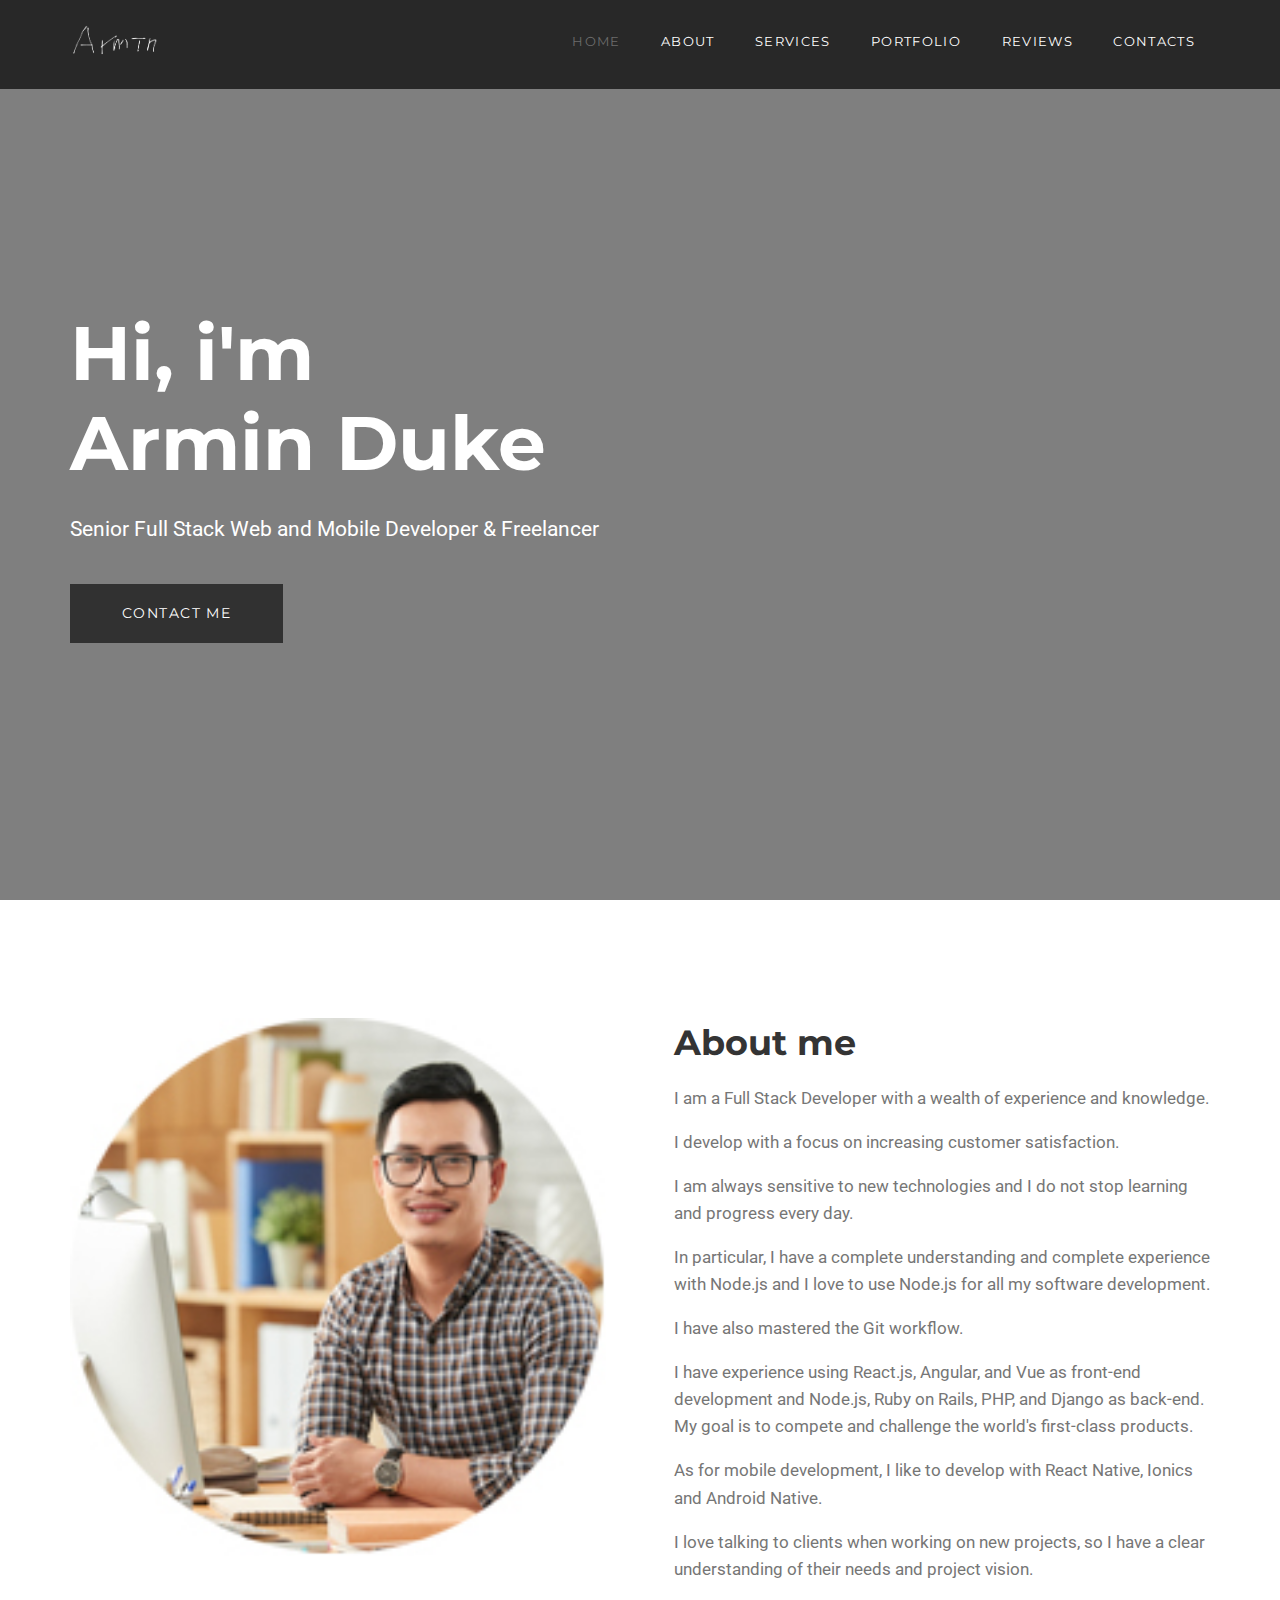
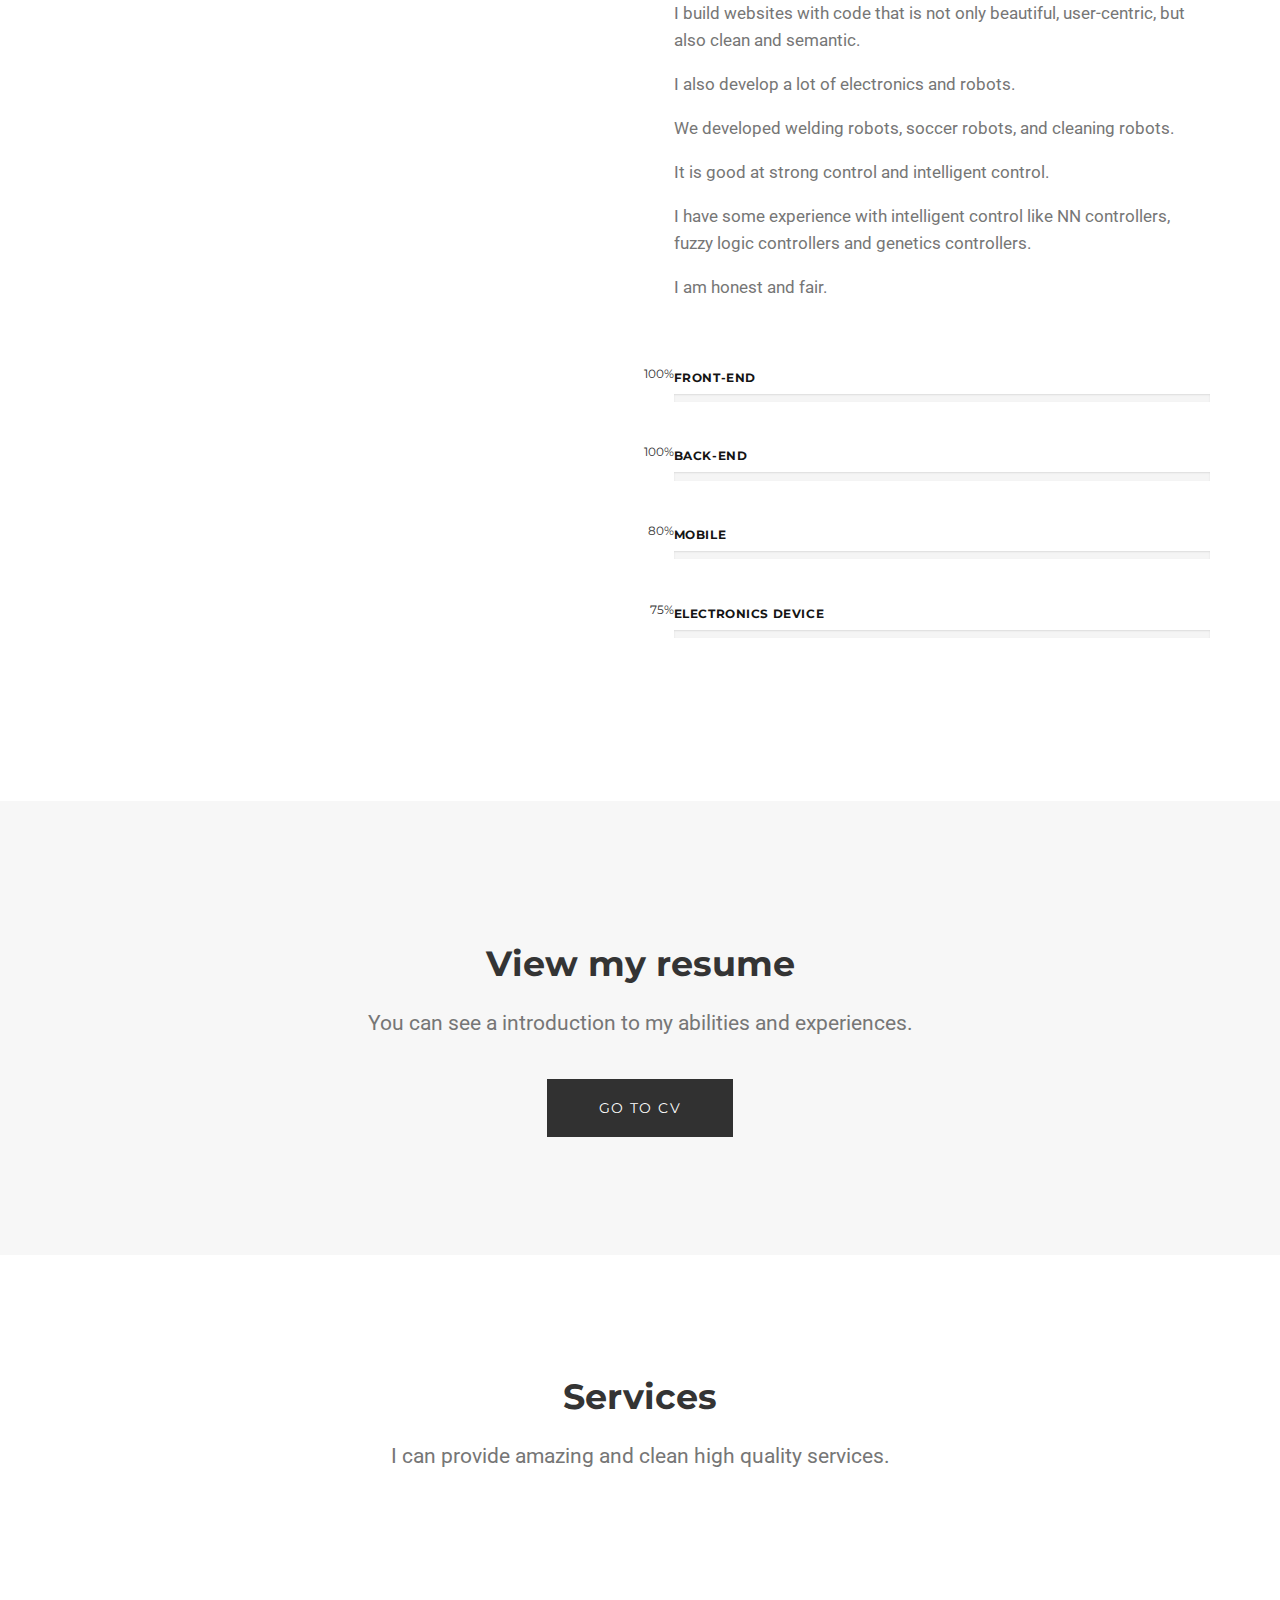
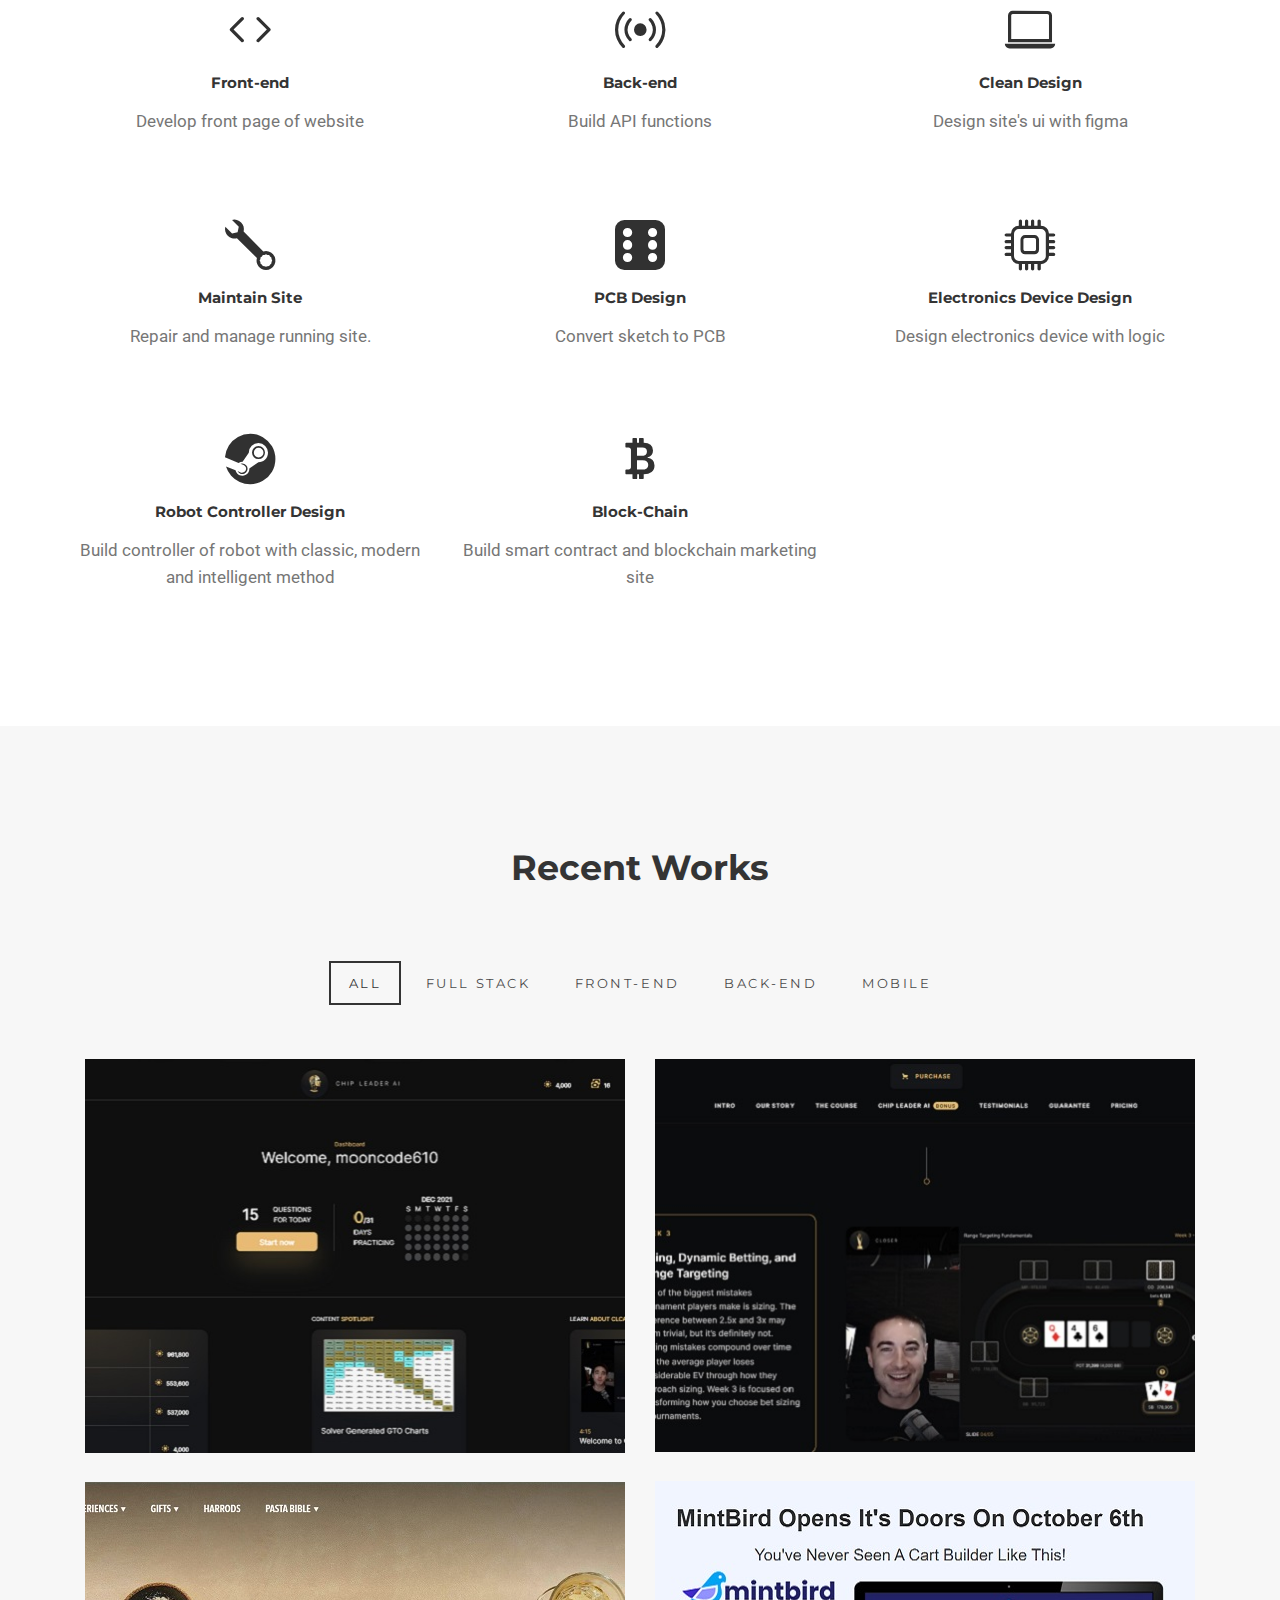
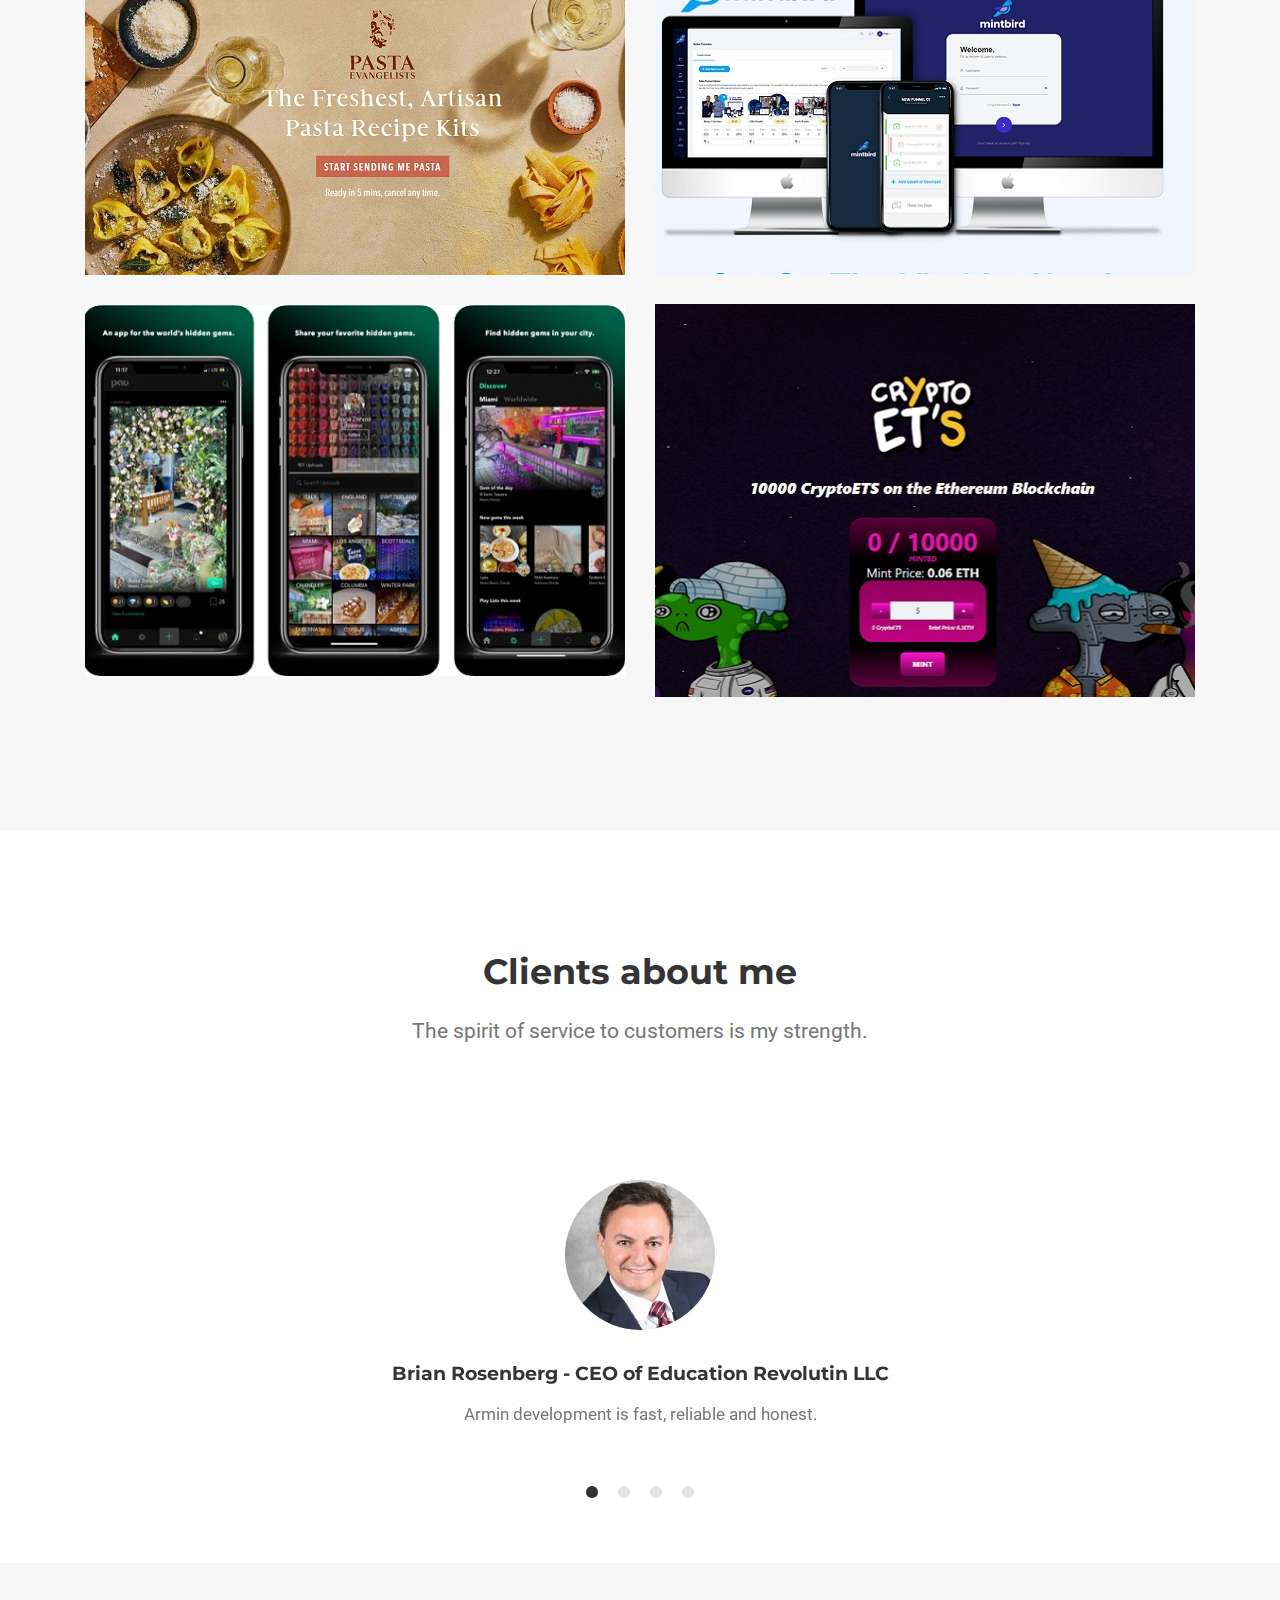
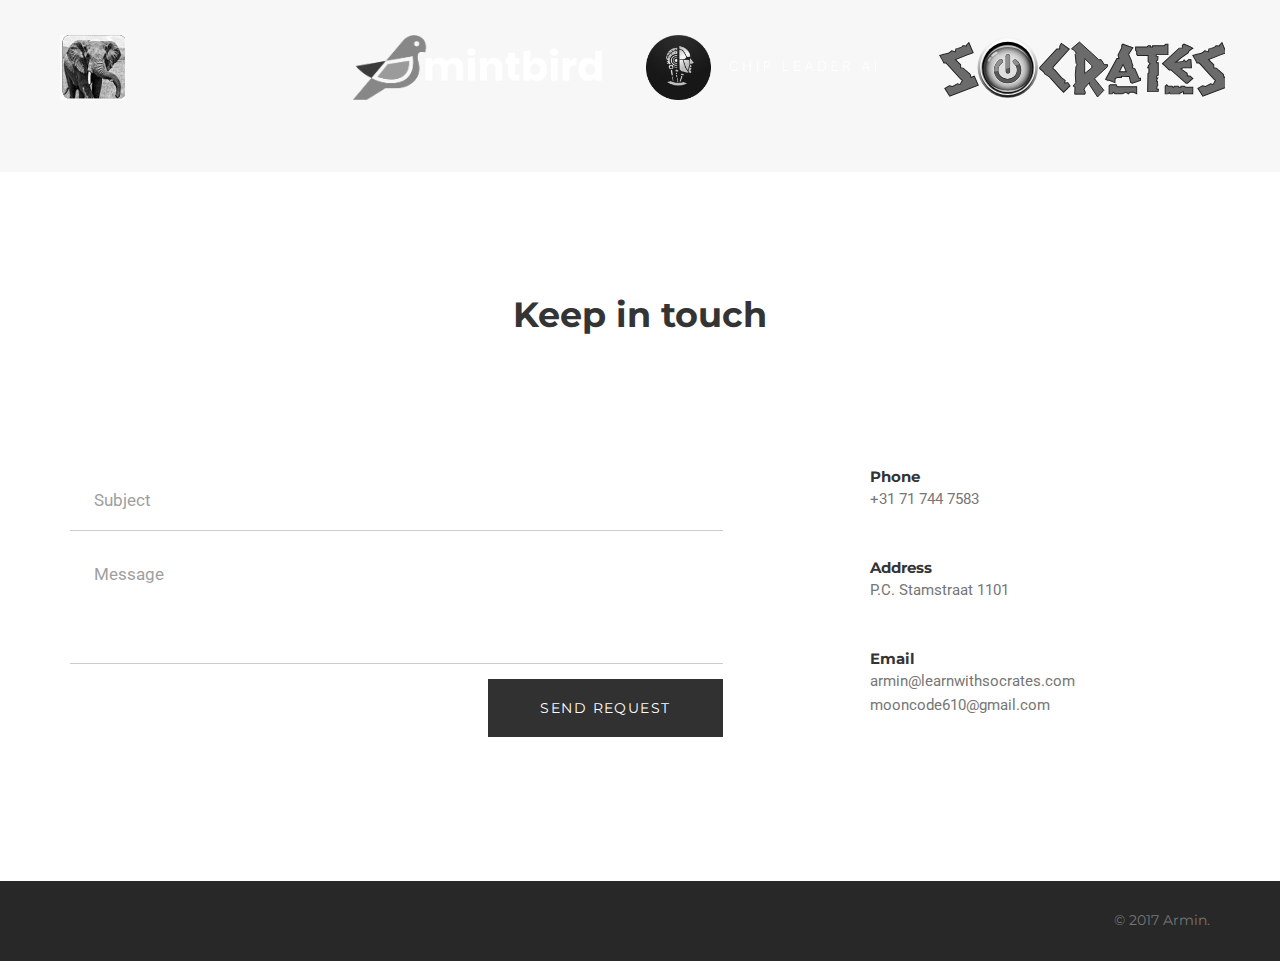
<file: index - Copy.html>
<!DOCTYPE HTML>
<html>
<head>
<meta  charset="utf-8">
<meta name="viewport" content="width=device-width, initial-scale=1">
<title>Armin Duke - Personal template</title> 

<!-- Favicons -->

<link rel="shortcut icon" href="favicon.png">
<link rel="apple-touch-icon" href="apple-touch-icon.png">
<link rel="apple-touch-icon" sizes="72x72" href="apple-touch-icon-72x72.png">
<link rel="apple-touch-icon" sizes="114x114" href="apple-touch-icon-114x114.png">

<!-- Fonts -->

<link href="https://fonts.googleapis.com/css?family=Roboto" rel="stylesheet">
<link href="https://fonts.googleapis.com/css?family=Montserrat:400,700" rel="stylesheet">

<!-- Styles -->

<link href="css/style.css" rel="stylesheet"  media="screen">

<!-- Icons -->
<link rel="stylesheet" href="https://cdn.jsdelivr.net/npm/bootstrap-icons@1.7.0/font/bootstrap-icons.css">

</head>
<body>

  <!-- Loader -->

  <div class="loader">
    <div class="spinner">
    <div class="double-bounce1"></div>
    <div class="double-bounce2"></div>
  </div>
  </div>

  <div id="layout" class="layout">
  
    <!-- Header -->

    <header id="top" class="navbar js-navbar-affix">
      <div class="container">
        <div class="navbar-header">
          <button type="button" class="navbar-toggle collapsed" data-toggle="collapse" data-target="#navbar-collapse">
            <span class="sr-only">Toggle navigation</span>
            <span class="icon-bar"></span>
            <span class="icon-bar"></span>
            <span class="icon-bar"></span>
          </button>
          <a href="#layout" class="brand js-target-scroll">
            <img class="brand-img-white"  alt="" src="img/logo.png" style="width: 110px;">
          </a>
        </div>
        <div class="collapse navbar-collapse" id="navbar-collapse"> 
          <ul class="nav navbar-nav navbar-right">
            <li class="active"><a href="#layout">Home</a></li>
            <li><a href="#about">About</a></li>
            <li><a href="#services">Services</a></li>  
            <li><a href="#portfolio">Portfolio</a></li>
            <li><a href="#reviews">Reviews</a></li>
            <li><a href="#contacts">Contacts</a></li>
          </ul>
        </div>
      </div>
    </header>

    <!-- Home -->
    
    <main id="home" class="masthead masked" data-stellar-background-ratio="0.8">
      <div class="opener rel-1">
        <div class="container">
          <h1>Hi, i'm <br>Armin Duke</h1>
          <p class="lead-text wow fadeInUp">Senior Full Stack Web and Mobile Developer &amp; Freelancer</p>
          <div class="control">
            <a href="#request" class="btn wow fadeInUp" data-wow-delay="0.2s" data-toggle="modal">Contact me</a>
          </div>
        </div>
      </div>
    </main>

    <!-- Content -->

    <div class="content">

      <!-- About  -->

      <section id="about" class="about section">
        <div class="container">
          <div class="row-padding row-columns row">
            <div class="col-padding column col-md-6 col-md-push-6">
            <h2 class="section-title">About me</h2>
            <p>I am a Full Stack Developer with a wealth of experience and knowledge.</p>
            <p>I develop with a focus on increasing customer satisfaction.</p>
            <p>I am always sensitive to new technologies and I do not stop learning and progress every day.</p>
            <p>In particular, I have a complete understanding and complete experience with Node.js and I love to use Node.js for all my software development.</p>
            <p>I have also mastered the Git workflow.</p>
            <p>I have experience using React.js, Angular, and Vue as front-end development and Node.js, Ruby on Rails, PHP, and Django as back-end. My goal is to compete and challenge the world's first-class products.</p>
            <p>As for mobile development, I like to develop with React Native, Ionics and Android Native.</p>
            <p>I love talking to clients when working on new projects, so I have a clear understanding of their needs and project vision.</p>
            <p>I build websites with code that is not only beautiful, user-centric, but also clean and semantic.</p>
            <p>I also develop a lot of electronics and robots.</p>
            <p>We developed welding robots, soccer robots, and cleaning robots.</p>
            <p>It is good at strong control and intelligent control.</p>
            <p>I have some experience with intelligent control like NN controllers, fuzzy logic controllers and genetics controllers.</p>
            <p>I am honest and fair.</p>
            <div class="skills-bar">
              <div class="progress-bar-title">Front-End</div>
              <div class="progress">
                <div class="progress-bar" data-width="100">
                  <span>100%</span>
                </div>
              </div>
              <div class="progress-bar-title">Back-End</div>
              <div class="progress">
                <div class="progress-bar" data-width="100">
                  <span>100%</span>
                </div>
              </div>
              <div class="progress-bar-title">Mobile</div>
              <div class="progress">
                <div class="progress-bar" data-width="80">
                  <span>80%</span>
                </div>
              </div>
              <div class="progress-bar-title">Electronics Device</div>
              <div class="progress">
                <div class="progress-bar" data-width="75">
                  <span>75%</span>
                </div>
              </div>
            </div>
            
          </div>
            <div class="col-padding column col-md-6 col-md-pull-6">
              <img alt="" class="img-responsive" src="img/about.jpg" style="height:538px;">
            </div>
          </div>
        </div>
      </section>

      <!-- Resume -->

      <section id="resume" class="resume text-center  bgc-light section">
        <div class="container">
          <div class="row">
            <div class="text-center col-md-8 col-md-offset-2">
              <h2 class="section-titler">View my resume</h2>
              <p class="lead-text">You can see a introduction to my abilities and experiences.</p>
            </div>
          </div> 
        <div class="section-buttons section-body-sm">
          <a href="#" class="btn">Go to CV</a>
          </div>
        </div>
      </section>

      <!-- Services -->

      <section id="services" class="services section">
        <div class="container">
          <div class="row">
            <div class="text-center col-md-8 col-md-offset-2">
              <h2 class="section-title">Services</h2>
              <p class="lead-text">I can provide amazing and clean high quality services.</p>
            </div>
          </div> 
        <div class="section-body">
          <div class="row-columns row">
          <div class="column col-md-4">
            <i class="text-primary icon bi bi-code"></i>
            <h4>Front-end</h4>
            <p>Develop front page of website</p>
          </div>
          <div class="column col-md-4">
             <i class="text-primary icon bi bi-broadcast"></i>
             <h4>Back-end</h4>
               <p>Build API functions</p>
          </div>
          <div class="column col-md-4">
            <i class="text-primary icon bi bi-laptop"></i>     
            <h4>Clean Design</h4>
              <p>Design site's ui with figma</p>
          </div>
          <div class="column col-md-4">
            <i class="text-primary icon bi bi-wrench"></i>
            <h4>Maintain Site</h4>
            <p>Repair and manage running site.</p>
          </div>
          <div class="column col-md-4">
             <i class="text-primary icon bi bi-dice-6-fill"></i>
             <h4>PCB Design</h4>
               <p>Convert sketch to PCB</p>
          </div>
          <div class="column col-md-4">
            <i class="text-primary icon bi bi-cpu "></i>     
            <h4>Electronics Device Design</h4>
              <p>Design electronics device with logic</p>
          </div>
          <div class="column col-md-4">
            <i class="text-primary icon bi bi-steam"></i>     
            <h4>Robot Controller Design</h4>
              <p>Build controller of robot with classic, modern and intelligent method</p>
          </div>
          <div class="column col-md-4">
            <i class="text-primary icon bi bi-currency-bitcoin"></i>     
            <h4>Block-Chain</h4>
              <p>Build smart contract and blockchain marketing site</p>
          </div>
        </div>
          </div>
        </div>
      </section>  

      <!-- Portfolio -->

      <section id="portfolio" class="portfolio bgc-light section">
        <div class="container">
          <div class="row">
            <div class="text-center col-md-8 col-md-offset-2">
              <h2 class="section-title">Recent Works</h2>
            </div>
          </div> 
          <ul class="filter">
            <li class="active"><a href="#" data-filter="*">All</a></li>
            <li><a href="#" data-filter=".fullstack">Full Stack</a></li>
            <li><a href="#" data-filter=".front-end">Front-End</a></li>
            <li><a href="#" data-filter=".back-end">Back-End</a></li>
            <li><a href="#" data-filter=".mobile">Mobile</a></li>
          </ul>
          <div class="isotope js-gallery">
            <div class="isotope-item fullstack">
              <a href="img/portfolio/1.jpg" title="Pocker Teaching Site">
                <figure class="showcase-item">
                  <div class="showcase-item-thumbnail"><img alt="" src="img/portfolio/1.jpg"></div>
                  <figcaption class="showcase-item-hover">
                    <div class="showcase-item-info">
                      <div class="showcase-item-category">Pocker Teaching Site</div>
                      <div class="showcase-item-title">Full Stack</div>
                    </div>
                  </figcaption>
                </figure>
              </a>
              </div>
              <div class="isotope-item back-end">
                <a href="img/portfolio/2.jpg" title="Pocker Game Site">
                  <figure class="showcase-item">
                    <div class="showcase-item-thumbnail"><img alt="" src="img/portfolio/2.jpg"></div>
                    <figcaption class="showcase-item-hover">
                      <div class="showcase-item-info">
                        <div class="showcase-item-category">Pocker Game Site</div>
                        <div class="showcase-item-title">Back-End</div>
                      </div>
                    </figcaption>
                  </figure>
                </a>
              </div>  
              <div class="isotope-item front-end">
                <a href="img/portfolio/3.jpg" title="Cart Building Site">
                  <figure class="showcase-item">
                    <div class="showcase-item-thumbnail"><img alt="" src="img/portfolio/3.jpg"></div>
                    <figcaption class="showcase-item-hover">
                      <div class="showcase-item-info">
                        <div class="showcase-item-category">Cart Building Site</div>
                        <div class="showcase-item-title">Front-End</div>
                      </div>
                    </figcaption>
                  </figure>
                </a>
              </div>
              <div class="isotope-item front-end">
                <a href="img/portfolio/4.jpg" title="Pasta Cooking">
                  <figure class="showcase-item">
                    <div class="showcase-item-thumbnail"><img alt="" src="img/portfolio/4.jpg"></div>
                    <figcaption class="showcase-item-hover">
                      <div class="showcase-item-info">
                        <div class="showcase-item-category">Pasta Cooking</div>
                        <div class="showcase-item-title">Front-End</div>
                      </div>
                    </figcaption>
                  </figure>
                </a>
              </div>
              <div class="isotope-item fullstack">
                <a href="img/portfolio/5.jpg" title="Virtual Sport">
                  <figure class="showcase-item">
                    <div class="showcase-item-thumbnail"><img alt="" src="img/portfolio/5.jpg"></div>
                    <figcaption class="showcase-item-hover">
                      <div class="showcase-item-info">
                        <div class="showcase-item-category">Virtual Sport</div>
                        <div class="showcase-item-title">Full Stack</div>
                      </div>
                    </figcaption>
                  </figure>
                </a>
              </div>
              <div class="isotope-item mobile">
                <a href="img/portfolio/6.jpg" title="The Pao App">
                  <figure class="showcase-item">
                    <div class="showcase-item-thumbnail"><img alt="" src="img/portfolio/6.jpg"></div>
                    <figcaption class="showcase-item-hover">
                      <div class="showcase-item-info">
                        <div class="showcase-item-category">The Pao App</div>
                        <div class="showcase-item-title">Mobile</div>
                      </div>
                    </figcaption>
                  </figure>
                </a>
              </div>
            </div>
          </div>
        </section>

      <!-- Reviews -->
        
      <section id="reviews" class="reviews text-center section">
        <div class="container">
          <div class="row">
            <div class="text-center col-md-8 col-md-offset-2">
              <h2 class="section-title">Clients about me</h2>
              <p class="lead-text">The spirit of service to customers is my strength.</p>
            </div>
          </div>
          <div class="section-body">
            <div class="row">
              <div class="review-carousel carousel">
                <div class="review">
                  <div class="text-center">
                    <img alt="" class="img-circle" src="img/reviews/1.jpg">
                    <h3>Brian Rosenberg - CEO of Education Revolutin LLC</h3>
                    <div class="col-md-6 col-md-offset-3">
                      <p>Armin development is fast, reliable and honest.</p>
                    </div>
                  </div>
                </div>
                <div class="review">
                  <div class="text-center">
                    <img alt="" class="img-circle" src="img/reviews/2.jpg">
                    <h3>Jenna Bissel - CTO of Electric Bench</h3>
                    <div class="col-md-6 col-md-offset-3">
                      <p>I'm happy to have met a developer like Armin.
                        He always puts out the perfect project</p>
                    </div>
                  </div>
                </div>
                <div class="review">
                  <div class="text-center">
                    <img alt="" class="img-circle" src="img/reviews/3.jpg">
                    <h3>Chad Nicely - President of Ever Suite</h3>
                    <div class="col-md-6 col-md-offset-3">
                      <p>His ability is difficult to express with the word Great.</p>
                    </div>
                  </div>
                </div>
                <div class="review">
                  <div class="text-center">
                    <img alt="" class="img-circle"  src="img/reviews/4.jpg">
                    <h3>Perry Belcher - CoFounder</h3>
                    <div class="col-md-6 col-md-offset-3">
                      <p>It has achieved amazing results in 3 months of doing things that other developers could not do even if it took 2 months.
                        <br />
                        It's my luck to meet Armin.
                        </p>
                    </div>
                  </div>
                </div>
              </div>
            </div>
          </div>
        </div>
      </section>

      <!-- Partners -->

      <section id="partners" class="partners text-center bgc-light section-sm">
        <div class="container">
          <div class="row">
            <div class="partners-carousel">
              <div class="partner">
                <img alt="" class="img-responsive center-block img-partner" src="img/partners/1.png">
              </div>
              <div class="partner ">
                <img alt="" class="img-responsive center-block img-partner" src="img/partners/2.png">
              </div>
              <div class="partner">
                <img alt="" class="img-responsive center-block img-partner" src="img/partners/3.png">
              </div>
              <div class="partner">
                <img alt="" class="img-responsive center-block img-partner" src="img/partners/4.svg">
              </div>
            </div>
          </div>
        </div>
      </section> 

      <!-- Contacts -->
        
      <section id="contacts" class="contacts section">
        <div class="container">
          <div class="row">
            <div class="text-center col-md-8 col-md-offset-2">
              <h2 class="section-title">Keep in touch</h2>
            </div>
          </div>
          <div class="section-body">
            <div class="row-columns row">
            <div class="column col-md-7">
              <!-- https://mail.google.com/mail/u/0/?fs=1&to=someone@example.com&su=SUBJECT&body=BODY&bcc=someone.else@example.com&tf=cm -->
            <form class="form-request js-ajax-form" action="https://mail.google.com/mail/u/0/" method="get">
              <div class="row">
                <div class="form-group col-md-12">
                  <input type="text" class="form-control" name="su" required placeholder="Subject">
                </div>
                <div class="form-group col-md-12">
                  <textarea class="form-control" rows="3" name="body" placeholder="Message"></textarea>
                </div>
                <div class="col-md-12 text-right">
                  <button type="submit" class="btn" data-text-hover="Submit">Send request</button>
                </div>
                <input type="hidden" class="form-control" name="to" value="mooncode610@gmail.com">
                <input type="hidden" class="form-control" name="fs" value="1">
                <input type="hidden" class="form-control" name="tf" value="cm">
              </div>
            </form>
            </div>
            <div class="column col-md-4 col-md-offset-1">
              <div class="contact-line">
                <div class="media-left">
                  <i class="text-primary icon ion-ios-telephone"></i>
                </div>
                <div class="media-right">
                  <h4>Phone</h4>
                  +31 71 744 7583
                </div>
              </div>
              <div class="contact-line">
                <div class="media-left">
                  <i class="text-primary icon ion-android-pin"></i>
                </div>
                <div class="media-right">
                  <h4>Address</h4>
                  P.C. Stamstraat 1101
                </div>
              </div>
              <div class="contact-line">
                <div class="media-left">
                  <i class="text-primary icon ion-email"></i>
                </div>
                <div class="media-right">
                  <h4>Email</h4>
                  armin@learnwithsocrates.com
                  <br />
                  mooncode610@gmail.com
                </div>
              </div>
            </div> 
            </div>
          </div>
        </div>
      </section>
    </div>

    <!-- Footer -->

    <footer id="footer" class="footer text-center text-left-md bgc-dark">
      <div class="container">
        <div class="row">
          <div class="col-md-5">
            <div class="social">
              <a href="#" class="fa fa-facebook"></a>
              <a href="#" class="fa fa-twitter"></a>
              <a href="#" class="fa fa-pinterest"></a>
              <a href="#" class="fa fa-youtube-play"></a>
            </div>
          </div>
          <div class="col-md-7 text-right-md">
            <div class="copy">
              © 2017 Armin. 
            </div>
          </div>
        </div>
      </div>
    </footer>
  </div>

  <!-- Modals -->

  <div id="request" class="modal fade" role="dialog">
    <div class="modal-dialog">
        <div class="modal-content">
          <div class="modal-header">
            <span class="close" data-dismiss="modal" aria-label="Close">&times;</span>
            <h2 class="modal-title">Contact me</h2>
          </div>
          <div class="modal-body text-center">
            <form class="form-request js-ajax-form" action="https://mail.google.com/mail/u/0/" method="get">
              <div class="row">
                <div class="form-group col-md-12">
                  <input type="text" class="form-control" name="su" required placeholder="Subject">
                </div>
                <div class="form-group col-md-12">
                  <textarea class="form-control" rows="3" name="body" placeholder="Message"></textarea>
                </div>
                <div class="col-md-12 text-right">
                  <button type="submit" class="btn" data-text-hover="Submit">Send request</button>
                </div>
                <input type="hidden" class="form-control" name="to" value="mooncode610@gmail.com">
                <input type="hidden" class="form-control" name="fs" value="1">
                <input type="hidden" class="form-control" name="tf" value="cm">
              </div>
            </form>
          </div>
        </div>
    </div>
  </div>

  <!-- Modals success -->

  <div id="success" class="modal modal-message fade" role="dialog">
    <div class="modal-dialog">
        <div class="modal-content">
          <div class="modal-header">
            <span class="close" data-dismiss="modal" aria-label="Close"><span aria-hidden="true">&times;</span></span>
            <h2 class="modal-title">Thank you</h2>
            <p class="modal-subtitle">Your message is successfully sent...</p>
          </div>
        </div>
    </div>
  </div>

  <!-- Modals error -->

  <div id="error" class="modal modal-message fade" role="dialog">
    <div class="modal-dialog">
        <div class="modal-content">
          <div class="modal-header">
            <span class="close" data-dismiss="modal" aria-label="Close"><span aria-hidden="true">&times;</span></span>
             <h2 class="modal-title">Sorry</h2>
            <p class="modal-subtitle"> Something went wrong </p>
          </div>
        </div>
    </div>
  </div>

<!-- Scripts -->

<script src="js/jquery.min.js"></script>
<script src="js/jquery.viewport.js"></script>
<script src="js/bootstrap.min.js"></script>
<script src="js/smoothscroll.js"></script>
<script src="js/wow.min.js"></script>
<script src="js/jquery.magnific-popup.min.js"></script>
<script src="js/owl.carousel.min.js"></script>
<script src="js/jquery.validate.min.js"></script>
<script src="js/isotope.pkgd.min.js"></script>
<script src="js/imagesloaded.pkgd.js"></script>
<script src="js/jquery.stellar.min.js"></script>
<script src="js/jquery.magnific-popup.min.js"></script>
<script src="js/interface.js"></script> 
<script src="js/gmail.js"></script>
</body>
</html>
</file>
<file: css/style.css>
/* ------------------------------------------------------------------------------

  Template Name: Larry.
  Description: Larry. - Personal Template
  Author: Murren
  Author URI: http://themeforest.net/user/murren20
  Version: 1.0
  
  1.  Global

      1.1 General
      1.2 Loader
      1.3 Typography
      1.4 Fields
      1.5 Buttons
      1.6 Icons
      1.7 Colors
      1.8 Backgrounds
      1.9 Content styles

  2.  Header 

      2.1 Brand
      2.2 Navigation
      2.3 Affix

  3.  Home
      3.1 Magnific popup
  4.  About
  5.  Services
  6.  Portfolio
  7.  Reviews

      7.1 Owl Carousel

  8.  Contacts
  9.  Footer
  10. Modals
  11. Responsive styles
      11.1 Min width 768px
      11.2 Min width 992px
      12.4 Min width 1200px

    
    
/*-------------------------------------------------------------------------------
  1. Global
-------------------------------------------------------------------------------*/



/* 1.1 General */



@import url('bootstrap.min.css');
/* @import url('font-awesome.min.css'); */
/* @import url('ionicons.min.css'); */
@import url('animate.css');
@import url('magnific-popup.css');
@import url('owl.carousel.css');
@import url('owl.transitions.css');

html{
  font-size: 87%;
  -webkit-font-smoothing: antialiased;
}

body{
  font-family: 'Roboto', sans-serif;
  font-size: 1em;
  font-weight: 400;
  line-height: 1.62;
  color:#767676;
}

::-webkit-scrollbar{
  width: 8px;
  height: 8px;
}

::-webkit-scrollbar-thumb {
  cursor: pointer;
  background: #313131;
}

::selection{
  background-color:#313131;
  color:#fff;
}

-webkit-::selection{
    background-color:#313131;
    color:#fff;
}

::-moz-selection{
    background-color:#313131;
    color:#fff;
}



/* 1.2 Loader */



.loader{
  position: fixed;
  overflow: hidden;
  z-index: 100;
  left: 0;
  top: 0;
  width: 100%;
  height: 100%;
  background:#fff;
  color:#fff;
  text-align: center;
}

.spinner {
  position: absolute;
  top: 50%;
  left: 50%;
  width: 50px;
  height: 50px;
  -webkit-transform: translate(-50%, -50%);
  -moz-transform: translate(-50%, -50%);
  -ms-transform: translate(-50%, -50%);
  -o-transform: translate(-50%, -50%);
  transform: translate(-50%, -50%);
}

.double-bounce1, .double-bounce2 {
  width: 100%;
  height: 100%;
  border-radius: 50%;
  background-color: #313131;
  opacity: 0.6;
  position: absolute;
  top: 0;
  left: 0;
  -webkit-animation: sk-bounce 2.0s infinite ease-in-out;
  animation: sk-bounce 2.0s infinite ease-in-out;
}

.double-bounce2 {
  -webkit-animation-delay: -1.0s;
  animation-delay: -1.0s;
}

@-webkit-keyframes sk-bounce {
  0%, 100% { -webkit-transform: scale(0.0) }
  50% { -webkit-transform: scale(1.0) }
}

@keyframes sk-bounce {
  0%, 100% { 
    transform: scale(0.0);
    -webkit-transform: scale(0.0);
  } 50% { 
    transform: scale(1.0);
    -webkit-transform: scale(1.0);
  }
}


/* 1.3 Typography */



h1,
.h1{ 
  font-family: 'Montserrat', sans-serif;
  font-weight: 700;
  font-size: 4.5em;
  line-height: 1.2;
  margin:0 0 0.3em;
}

h2,
.h2{ 
  font-family: 'Montserrat', sans-serif;
  position: relative;
  font-size: 2.1em;
  line-height: 1.4;
  font-weight: 700;
  color: #343434;
  margin-bottom: 0.5em;
}

h3,
.h3{
  font-family: 'Montserrat', sans-serif;
  font-size: 1.15em;
  line-height: 1.25;
  font-weight: 700;
  color:#343434;
  margin-top: 1.6em;
  margin-bottom: 0.8em;
}

h4,
.h4{
  font-family: 'Montserrat', sans-serif;
  font-size: 15px;
  line-height:1.4;
  font-weight: 700;
  color:#343434;
  margin:0;
}

ul,
ol {
  margin-top:0px;
  margin-bottom: 10px;
}

ul{
  list-style: none;
  padding-left: 0;
}

.inline-list li{

  margin-right: 20px;
}

ol li,
ul li{
  margin-top: 10px;
}

p{ 
  margin:0 0 1em 0;
}

a {
  color:#313131;
  -webkit-transition: color .3s ease-out;
       -o-transition: color .3s ease-out;
          transition: color .3s ease-out;
}

a:hover,
a:focus {
  color:#313131;
  outline: none;
}

a:focus{
  text-decoration: none;
}



/* 1.4 Fields */



.form-control,
textarea.form-control{
  font-size: 1em;
  color: #9F9F9F;
  border-radius: 0;
  padding: 1.4em 1.4em 1em;
  border-width: 0  0 1px 0;
  height: auto;
  -webkit-box-shadow:none;
          box-shadow:none;
  -webkit-transition: all .15s;
       -o-transition: all .15s;
          transition: all .15s;
}

.form-control:focus {
  border-color: #313131;
  outline: 0;
  -webkit-box-shadow:none;
          box-shadow:none;
}


textarea.form-control{
  padding-top: 1em;
  height: 7em;
  resize:none;
}

.form-control::-moz-placeholder {
  color: #9F9F9F;
  opacity: 1;
}

.form-control:-ms-input-placeholder {
  color: #9F9F9F;
}

.form-control::-webkit-input-placeholder {
  color: #9F9F9F
}

.form-control.error{
  border-color: #313131;
}

.input-group-btn{
  font-size: inherit;
}

.wobble-error{
  -webkit-animation: hvr-wobble-horizontal 1s ease-in-out 0s 1 normal;
           animation: hvr-wobble-horizontal 1s ease-in-out 0s 1 normal;
}


label.error{
  font-family: 'Montserrat', sans-serif;
  display: block;
  text-align: left;
  font-size: 0.8em;
  font-weight: 400;
  margin:10px 20px 0;
  color: #313131;
}



/* 1.5 Buttons */



.btn{
  font-family: 'Montserrat', sans-serif;
  font-weight: 400;
  font-size: 0.85em;
  letter-spacing: 0.1em;
  line-height: 1;
  position: relative;
  display: inline-block;
  background:#313131;
  border:2px solid #313131;
  padding:1.4em 3.5em 1.4em;
  border-radius: 0;
  text-decoration: none;
  color:#fff;
  text-transform: uppercase;
  -webkit-transition: background-color .3s ease-out;
       -o-transition: background-color .3s ease-out;
          transition: background-color .3s ease-out;
}

.btn .fa{
  font-size: 1.3em;
  margin-right: 5px;
  color: #fff;
}

.btn:focus{
  outline: none!important;
  -webkit-box-shadow:none;
  box-shadow: none;
}

.btn:hover,
.btn:focus{
  border-color:#313131;
  background-color:transparent;
  color: #313131;
}

.btn-b-primary{
  border-color:#313131;
  color: #313131;
  background-color:transparent;
}

.btn-b-primary:hover{
  background:#313131;
  color: #fff;
}

.btn-b-white{
  border-color:#fff;
  background-color:transparent;
}



/* 1.6 Icons */



.icon{
  font-size: 3em;
  line-height: 1;
}



/* 1.7 Colors */



.text-white{
  color:#fff;
}

.text-opacity{
  opacity: 0.7;
}

.text-dark{
  color:#343434;
}

.text-primary{
  color:#313131;
}



/* 1.8 Backgrouns */



.bgc-white{
  background-color: #fff;
}

.bgc-light{
  background-color: #f7f7f7;
}

.bgc-dark{
  background-color: #282828;
}

.bgc-primary{
  background-color:#313131;
}



/* 1.9 Content styles */



.layout{
  overflow: hidden;
}

.row-columns{
  margin-top: -4em;
}

.column{
  margin-top: 4em;
}

.row-padding{
  margin-left: -2em;
  margin-right: -2em;
}

.col-padding{
  padding-left: 2em;
  padding-right: 2em;
}

.section{
  padding: 7em 0;
}

.section-sm{
  padding: 4em 0;
}

.section-body{
  margin-top: 6.5em;
}

.section-body-sm{
  margin-top: 1em;
}

.section-title{
  margin-top: 0;
}

.section-buttons .btn{
  margin:0 0.7em;
}

.lead-text{
  font-size: 1.25em;
  line-height: 1.7em;
  margin-top: 0;
}

.masked{
  position: relative;
}

.masked:after{
  content:'';
  position: absolute;
  left:0;
  top:0;
  width:100%;
  height: 100%;
 background-color: rgba(0,0,0,0.5);
}

.rel-1{
  position: relative;
  z-index: 1;
}

.mobile *{
  background-attachment: scroll!important;
}
.img-partner {
  filter:grayscale(1);
  height:65px;
  margin:5px;
}
.img-partner:hover {
  filter:grayscale(0);
}
/* .owl-wrapper {
  display:flex !important; 
  align-items:center; 
  justify-content:center;
  width: unset !important;
} */

/*-------------------------------------------------------------------------------
  2. Header
-------------------------------------------------------------------------------*/



.navbar{
  position:absolute;
  z-index: 10;
  top:0;
  left:0;
  width: 100%;
  padding:1.3em 0;
  margin:0;
  border:0;
  border-radius: 0;
  background-color: #282828;
}

.navbar-header{
  margin-left: 0!important;
}

.navbar-toggle{
  margin-top: 0;
  margin-bottom: 0;
}

.navbar-toggle .icon-bar{
  background-color: #6c6c6c;
  height: 2px;
  width: 30px; 
}

.navbar-toggle .icon-bar + .icon-bar{
  margin-top: 5px;
}

.navbar-toggle.collapsed .icon-bar{
  background-color: #fff;
}

.navbar .navbar-collapse{
  border-top: 0;
  box-shadow: none;
}

@media (max-height: 320px ){
  .navbar .navbar-collapse{
    max-height: 240px;
  }
}



/* 2.1 Brand */



.brand{
  display: inline-block;
  text-align: center;
  color: white;
  font-size: 20px;
}

.brand:hover,
.brand:focus{
  text-decoration: none;
}



/* 2.2 Navigation */



.navbar-nav{
  font-family: 'Montserrat', sans-serif;
  font-size: 0.8em;
  letter-spacing: 0.1em;
  text-transform: uppercase;
  padding-top: 0.7em;
  margin:0;
}

.navbar-nav li{
  position: relative;
  margin-top: 0;
  -webkit-perspective: 2000px;
  perspective: 2000px;
  border-bottom: 1px solid rgba(255,255,255,0.05);
}

.navbar-nav li a{
  color: #fff;
  text-decoration: none;
  padding:12px 20px;
  -webkit-transition:background-color 0.3s;
  -o-transition:background-color 0.3s;
  transition:background-color 0.3s;
}

.navbar-nav li a:hover,
.navbar-nav li a:focus,
.navbar-nav .active > a{
  background-color: transparent;

}

.navbar-nav > li > a:hover,
.navbar-nav > .active > a{
  background-color: #313131;
}

.navbar-nav li ul{
  font-size: 14px;
}

.navbar-nav li li{
  border-bottom: 1px solid rgba(255,255,255,0.05);
}

.navbar-nav li li:last-child{
  border-bottom: 0;
}

.navbar-nav li li a{
  display: block;
  padding: 15px 20px;
  color: #adadad;
}

.navbar-nav li li a .fa{
  margin-right: 10px;
}

.navbar-nav li:hover{
  z-index: 1;
}

.navbar-nav li:hover > ul{
  opacity: 1;
  -webkit-transform: rotateY(0);
  -ms-transform: rotateY(0);
  -o-transform: rotateY(0);
  transform: rotateY(0);
}



/* 2.3 Affix */



.navbar.affix{
  position: fixed;
}

.navbar.affix .navbar-toggle{
  margin-top: 0;
}


/*-------------------------------------------------------------------------------
  3. Home
-------------------------------------------------------------------------------*/



.masthead{
  background: url(https://mooncode610images.w3spaces.com/img/bg/masthead.jpg) 50% 0 no-repeat;
  background-size: cover;
}


.opener{
  display: table-cell;
  vertical-align: middle;
  color:#fff;
  padding: 10em 0 7em;
  width: 100000px;
  height: 100vh;
}

.control{
  margin-top:2.2em;
}

.masthead .btn:hover,
.masthead .btn:focus{
  border-color: #fff;
  background-color: transparent;
  color: #fff;
}



/* 3.4 Magnific popup */



.mfp-figure{
  box-shadow: none;
}

.mfp-iframe-scaler{
  overflow: visible;
}

.mfp-wrap .mfp-content {
  -webkit-perspective: 1300px;
          perspective: 1300px
  
}

.mfp-wrap .mfp-figure,
.mfp-wrap .mfp-iframe-scaler {
  opacity: 0;
  -webkit-transform-style: preserve-3d;
  transform-style: preserve-3d;
  -webkit-transform: rotateX(60deg);
  -o-transform: rotateX(60deg);
  transform: rotateX(60deg);
}

.mfp-bg {
  opacity: 0;
  -webkit-transition: .5s;
       -o-transition: .5s;
          transition: .5s;
}

.mfp-wrap .mfp-figure,
.mfp-wrap .mfp-iframe-scaler {
  opacity: 0;
  -webkit-transition: .3s ease-in-out;
       -o-transition: .3s ease-in-out;
          transition: .3s ease-in-out;
  -webkit-transform: rotateX(-60deg);
      -ms-transform: rotateX(-60deg);
       -o-transform: rotateX(-60deg);
          transform: rotateX(-60deg);
}

.mfp-bg {
  opacity: 0;
  -webkit-transition: .5s;
       -o-transition: .5s;
          transition: .5s;
}

.mfp-wrap.mfp-ready .mfp-figure,
.mfp-wrap.mfp-ready .mfp-iframe-scaler {
  opacity: 1;
  -webkit-transform: rotateX(0);
      -ms-transform: rotateX(0);
       -o-transform: rotateX(0);
          transform: rotateX(0);
}

.mfp-ready.mfp-bg {
  opacity: 0.8;
}

.mfp-wrap.mfp-removing .mfp-figure ,
.mfp-wrap.mfp-removing .mfp-iframe-scaler {
  opacity: 0;
  -webkit-transform: rotateX(-60deg);
      -ms-transform: rotateX(-60deg);
       -o-transform: rotateX(-60deg);
          transform: rotateX(-60deg);
  
}

.mfp-removing.mfp-bg {
  opacity: 0;
}



/* ------------------------------------------------------------------------------- */
/*  4. About
/* ------------------------------------------------------------------------------- */



.skills-bar{
  margin-top: 4em;
}

.progress{
  overflow: visible;
  height: 0.5em;
  margin-bottom: 2.7em;
  border-radius: 0;
}

.progress-bar-title{
  font-family: 'Montserrat', sans-serif;
  font-weight: 700;
  font-size: 0.7em;
  letter-spacing: 0.05em;
  text-transform: uppercase;
  color: #141414;
  margin-bottom: 0.5em;
}

.progress-bar{
  font-family: 'Montserrat', sans-serif;
  position: relative;
  background-color: #313131;
  color: #343434;
} 

.progress-bar span {
  position: absolute;
  top: -30px;
  right: 0px;
}



/* ------------------------------------------------------------------------------- */
/*  5. Services
/* ------------------------------------------------------------------------------- */



.services .column{
  text-align: center;
}

.services .column h4{
  margin:1em 0;
}



/* ------------------------------------------------------------------------------- */
/*  6. Portfolio
/* ------------------------------------------------------------------------------- */



.filter{
  font-family: 'Montserrat', sans-serif;
  text-align: center;
  font-size:0.75em;
  letter-spacing: 0.2em;
  margin:4em 0 4em;
}

.filter li{
  margin:1em 0 0;
  display: inline-block;
  text-transform: uppercase;
}

.filter li a{
  color:#4b4b4b;
  padding:1em 1.4em;
  border:2px solid transparent;
}

.filter li a:hover{
  color:#313131;
  text-decoration: none;
}
.filter .active a{
  color: #343434;
  text-decoration: none;
  border:2px solid #343434;
}

.isotope .isotope-item{
  padding:15px;
  width:100%;
}

.isotope-padding{
  padding-bottom: 15px;
}

.isotope-padding .isotope-item{
  padding:15px;
}

.isotope-space .isotope-item{
  padding:4em 2em 0;
}

.showcase-item{
  position: relative;
  color: #fff;
}

.showcase-item-thumbnail img{
  display: block;
  width: 100%;
}

.showcase-item-hover{
  position: absolute;
  overflow: hidden;
  z-index: 1;
  top: 0;
  bottom:0;
  left: 0;
  right:0;
  opacity: 0;
  color: #fff;
  background-color:#313131;
  -webkit-transition: all 0.3s ease-in;
  -o-transition: all 0.3s ease-in;
  transition: all 0.3s ease-in;
}

.showcase-item-info{
  position: absolute;
  top:50%;
  left: 20px;
  opacity: 0;
  width: 100%;
  padding: 0 2em;
  text-align:center;
  -webkit-transform:translateY(-50%));
  -ms-transform:translateY(-50%);
  transform:translateY(-50%);
  -webkit-transition: all  0.3s ease-in;
  -ms-transition:  all  0.3s ease-in;
  transition:  all  0.3s ease-in;
}

.showcase-item-category{
  font-family:'Montserrat', sans-serif;
  font-weight: 700;
  text-transform: uppercase;
  font-size:1.7em;
  letter-spacing: 0.2em;
  text-transform: uppercase;
}

.showcase-item-title{
  font-size: 1.2em;
}

.showcase-item:hover .showcase-item-hover {
  opacity: 0.9;
}

.showcase-item:hover .showcase-item-info{
  opacity: 1;
  left:0;
}



/* ------------------------------------------------------------------------------- */
/*  7. Reviews
/* ------------------------------------------------------------------------------- */



/* 7.1 Owl carousel */



.owl-controls {
  position: absolute;
  left: 0;
  width: 100%;
  margin-top: 2em;
}

.owl-controls .owl-pagination{
  text-align: center;
}

.owl-controls .owl-page{
  display: inline-block;
  margin:0 0.6em;
}

.owl-controls .owl-page span{
  display: inline-block;
  width: 0.7em;
  height: 0.7em;
  border-radius: 50%;
  background-color: #e5e5e5;
  -webkit-transition: .2s linear;
       -o-transition: .2s linear;
          transition: .2s linear;
}

.owl-controls .owl-page.active span, 
.owl-controls .owl-page:hover span{
  background-color:#313131;
}



/* ------------------------------------------------------------------------------- */
/*  8. Contacts
/* ------------------------------------------------------------------------------- */



.contact-line{
  margin-bottom:3em;
  font-size: 0.9em;
}


.contact-line .icon{
  font-size: 2.5em;
}



/* ------------------------------------------------------------------------------- */
/*  9. Footer
/* ------------------------------------------------------------------------------- */



.footer{
  font-family: 'Montserrat', sans-serif;
  font-size: 0.85em;
  padding:2em 0;
}

.footer .copy{
  margin-top: 1em;
}

.social a{
  font-size: 1.3em;
  display: inline-block;
  padding: 1px;
  margin:0 15px;
  color: #fff;
}

.social a:hover{
  color: #313131;
  text-decoration: none;
}


/* ------------------------------------------------------------------------------- */
/*  10. Modals
/* ------------------------------------------------------------------------------- */



body:not(.modal-open){
  padding-right:0!important;
}

.modal{
  text-align: center;
}

.modal.fade .modal-dialog{
  -webkit-perspective: 1300px;
          perspective: 1300px;
}

.modal-content{
  border-radius: 0;
  border:0;
  opacity: 0;
  -webkit-transform-style: preserve-3d;
  transform-style: preserve-3d;
  -webkit-transition:.5s ease-out;
       -o-transition:.5s ease-out;
          transition:.5s ease-out;
}

.modal.fade.in .modal-content{
  opacity: 1;
}

.modal-dialog{
  display: inline-block;
  text-align: left;
  vertical-align: middle;
  width: 90%;
  margin:25px auto;
}

.modal-content{
  -webkit-box-shadow:none;
  box-shadow: none;
}

.modal-header{
  padding: 3em 1em;
  border:0;
  min-height: 0;
  text-align: center;
}

.close{
  display: inline-block;
  font-weight: 100;
  line-height: 1;
  color:#9F9F9F;
  text-align: center;
  text-shadow: none; 
  cursor: pointer;
  border-radius: 50%;
  opacity: 1;
  filter: alpha(opacity=1);
  -webkit-transition: all 0.2s linear;
       -o-transition: all 0.2s linear;
          transition: all 0.2s linear;
}

.close:hover,
.close:focus {
  color: #313131;
  opacity:1;
  filter: alpha(opacity=1);
}

.modal-header .close{
  position: absolute;
  z-index: 1;
  top: 10px;
  right: 20px;
  font-size: 2em;
}

.modal-title{
  text-transform: uppercase;
  font-weight: 700;
  letter-spacing: 0.2em;
  font-size: 1.8em;
}

.modal-subtitle{
  font-size: 16px;
  font-weight: 300;
}

.modal-body{
  padding: 0 3.8em 3em;
}

.modal-body .form-group{
  margin-bottom: 30px;
}

.modal-message .modal-content{
  padding-top: 55px;
  padding-bottom: 55px;
}



/* ------------------------------------------------------------------------------- */
/*  11. Responsive styles
/* ------------------------------------------------------------------------------- */



/* 11.1 Min width 768px */



@media (min-width: 768px){


  html{
    font-size: 94%;
  }



  /* Portfolio */



  .isotope .isotope-item{
    width: 50%;
  }


  /* Modals */



  .modal:before {
    display: inline-block;
    vertical-align: middle;
    content: " ";
    height: 100%;
  }

  .modal-dialog {
    width: 28em;
  }
}



/* 11.2 Min width 992px */



@media (min-width: 992px){

  html{
    font-size: 105%;
  }

  .text-right-md{
    text-align:right;
  }

  .text-left-md{
    text-align:left;
  }



  /* Navigation */



  .navbar-nav > li{
    border-bottom: 0;
    margin-left: 3em;
  }

  .navbar-nav li a{
    position: relative;
    padding:0;
    color:#fff;
  }

  .navbar-nav li a:hover,
  .navbar-nav li a:focus,
  .navbar-nav .active > a,
  .navbar-nav .active > a:hover{
    background-color: transparent;
    color:#6c6c6c;
  }

  /* Footer */



  .footer .copy{
    margin-top: 0;
  }

}
</file>
